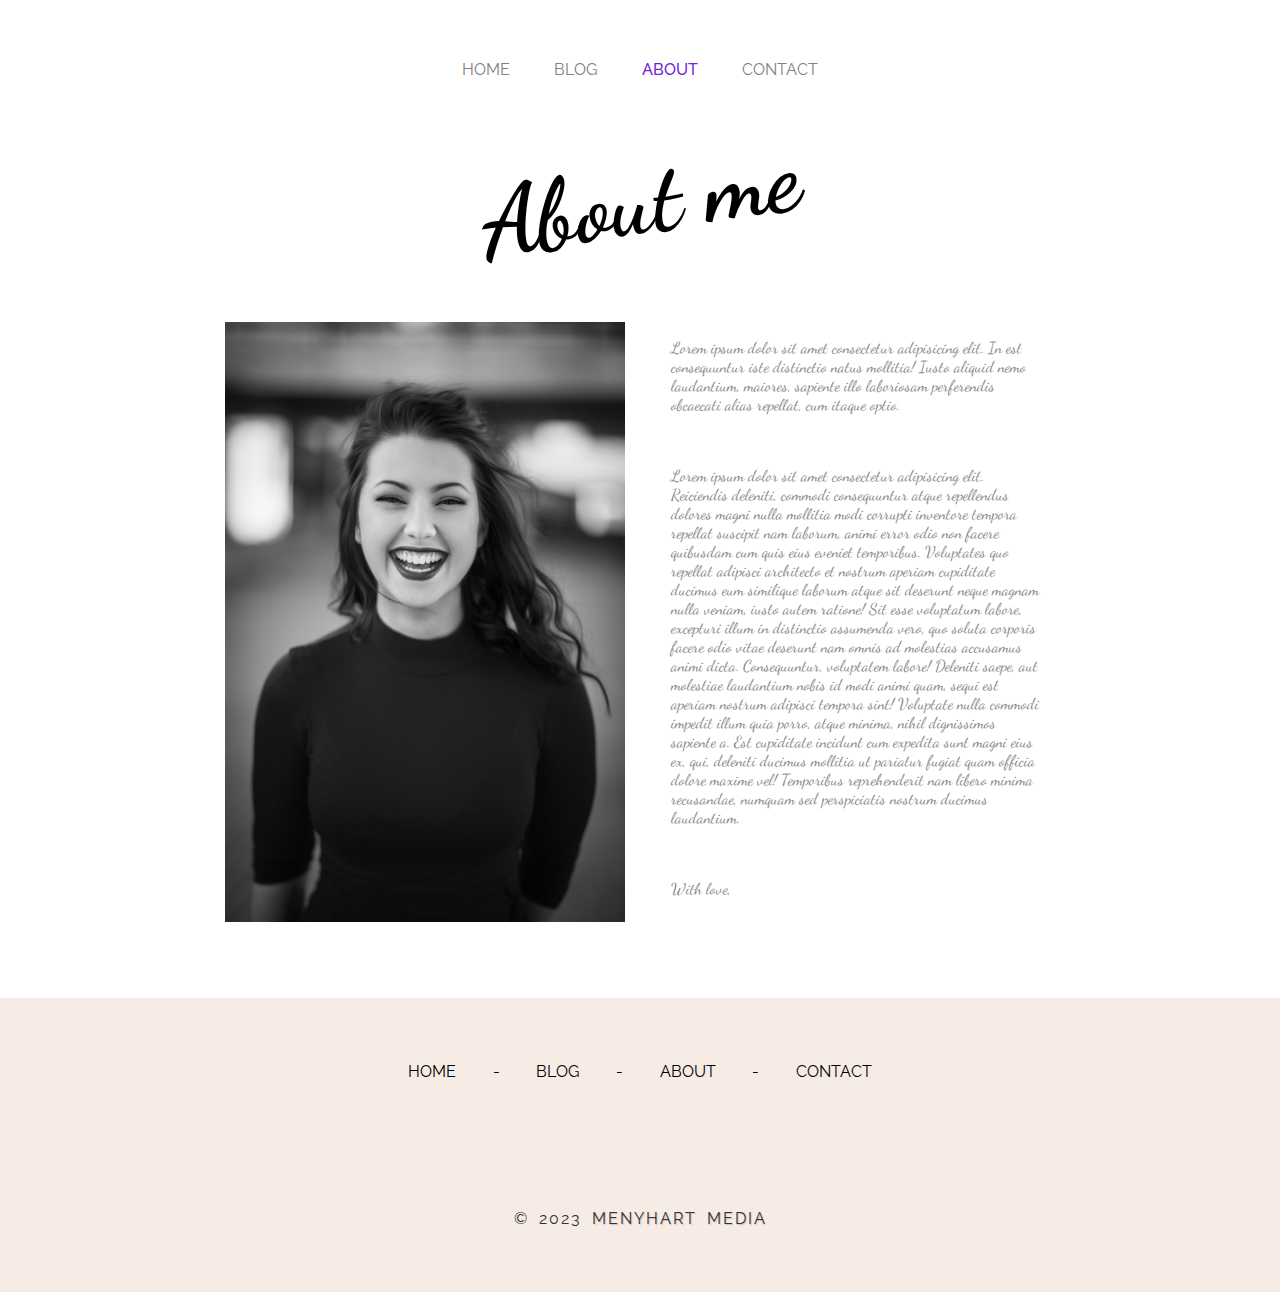
<file: Pages/about.html>
<!DOCTYPE html>
<html lang="en">
  <head>
    <meta charset="UTF-8" />
    <meta http-equiv="X-UA-Compatible" content="IE=edge" />
    <meta name="viewport" content="width=device-width, initial-scale=1.0" />
    <!-- todo: Font Awesome CDN -->

    <link
      rel="stylesheet"
      href="https://cdnjs.cloudflare.com/ajax/libs/font-awesome/6.1.1/css/all.min.css"
      integrity="sha512-KfkfwYDsLkIlwQp6LFnl8zNdLGxu9YAA1QvwINks4PhcElQSvqcyVLLD9aMhXd13uQjoXtEKNosOWaZqXgel0g=="
      crossorigin="anonymous"
      referrerpolicy="no-referrer"
    />
    <link rel="stylesheet" href="../style.css" />
    <link rel="stylesheet" href="./about.css" />
    <title>about</title>
  </head>
  <body>
    <div class="container">
      <nav id="mainNav">
        <ul>
          <!--TODO: 1039-Navigate between web pages -->
          <a href="../index.html"> <li class="nav-item ">Home</li> </a>

          <a href="./blog.html"> <li class="nav-item">Blog</li> </a>

          <a href="./about.html"> <li class="nav-item active">About</li> </a>
          <a href="./contact.html"> <li class="nav-item">Contact</li></a>
        </ul>
      </nav>
      <h1>About me</h1>
      <!-- TODO:  1047-Responsive About Page -->
      <section id="About">
        <img
          src="../img/profileImg.jpg"
          alt="my profile img"
          style="width: 400px"
        />
        <div class="img-description">
          <p>
            Lorem ipsum dolor sit amet consectetur adipisicing elit. In est
            consequuntur iste distinctio natus mollitia! Iusto aliquid nemo
            laudantium, maiores, sapiente illo laboriosam perferendis obcaecati
            alias repellat, cum itaque optio.
          </p>
          <p>
            Lorem ipsum dolor sit amet consectetur adipisicing elit. Reiciendis
            deleniti, commodi consequuntur atque repellendus dolores magni nulla
            mollitia modi corrupti inventore tempora repellat suscipit nam
            laborum, animi error odio non facere quibusdam cum quis eius eveniet
            temporibus. Voluptates quo repellat adipisci architecto et nostrum
            aperiam cupiditate ducimus eum similique laborum atque sit deserunt
            neque magnam nulla veniam, iusto autem ratione! Sit esse voluptatum
            labore, excepturi illum in distinctio assumenda vero, quo soluta
            corporis facere odio vitae deserunt nam omnis ad molestias accusamus
            animi dicta. Consequuntur, voluptatem labore! Deleniti saepe, aut
            molestiae laudantium nobis id modi animi quam, sequi est aperiam
            nostrum adipisci tempora sint! Voluptate nulla commodi impedit illum
            quia porro, atque minima, nihil dignissimos sapiente a. Est
            cupiditate incidunt cum expedita sunt magni eius ex, qui, deleniti
            ducimus mollitia ut pariatur fugiat quam officia dolore maxime vel!
            Temporibus reprehenderit nam libero minima recusandae, numquam sed
            perspiciatis nostrum ducimus laudantium.
          </p>
          <p>With love,</p>
        </div>
      </section>
    </div>
    <footer>
      <!-- Style the footer nav -->
      <nav id="footerNav">
        <ul>
          <a href="../index.html"> <li>Home</li> </a>
          <li>-</li>
          <a href="./blog.html"> <li>Blog</li> </a>
          <li>-</li>
          <a href="./about.html"> <li>About</li> </a>
          <li>-</li>
          <a href="./contact.html">
            <li>Contact</li>
          </a>
        </ul>
      </nav>

      <nav id="socialNav">
        <ul>
          <a href="https://instagram.com" target="_blank"
            ><i class="fa-brands fa-instagram"></i>
          </a>

          <a href="https://www.youtube.com/c/MenyhartMedia" target="_blank"
            ><i class="fa-brands fa-youtube"></i>
          </a>
          <a href="https://twitter.com" target="_blank"
            ><i class="fa-brands fa-twitter"></i>
          </a>
          <a href="https://facebook.com" target="_blank"
            ><i class="fa-brands fa-facebook"></i>
          </a>
          <a href="https://pinterest.com" target="_blank"
            ><i class="fa-brands fa-pinterest"></i>
          </a>
        </ul>
      </nav>
      <p>
        &copy; 2023
        <a href="https://norbertbm.com" target="_blank">Menyhart Media</a>
      </p>
    </footer>
  </body>
</html>
</file>
<file: style.css>
/*TODO: What is CSS */

/*TODO: 1030-CSS Fonts */

/* Global */
@import url("https://fonts.googleapis.com/css2?family=Raleway:wght@100;400;500;700;900&display=swap");

/* Title */
@import url("https://fonts.googleapis.com/css2?family=Dancing+Script&display=swap");

/*TODO: 1028-CSS Selects All and General Reset.md */

* {
  margin: 0;
  padding: 0;
  box-sizing: border-box;
  /* Show Example */
  text-decoration: none;
  list-style-type: none;
  /*TODO: 1030-CSS Fonts */
  font-family: "Raleway", sans-serif;
}

/* style="text-align: center; font-size: 80px; margin: 60px" */
h1 {
  text-align: center;
  font-size: 96px;
  margin: 64px;
  /*TODO: 1030-CSS Fonts */
  font-family: "Dancing Script", cursive;
}
nav {
  text-align: center;
  margin-top: 50px;
}
nav ul {
  /*TODO: 1028-CSS Selects All and General Reset.md */
  /* list-style: none; */
  display: flex;
  justify-content: space-around;
}
nav ul a {
  /*TODO: 1028-CSS Selects All and General Reset.md */
  /* text-decoration: none; */

  /* ! Not imp */
  text-decoration: none;
}
nav ul a li {
  color: black;
}
footer nav {
  max-width: 500px;
  margin: auto;
}
/* TODO: HTML Elements ID there CSS selection  */

#mainNav {
  max-width: 400px;
  margin: 60px auto;
}

#mainNav,
#footerNav {
  text-transform: uppercase;
}
#socialNav ul i {
  font-size: 32px;
  color: black;
}

/* TODO: HTML Elements Classes and there CSS selection */

.nav-item {
  color: gray;
}
.nav-item.active {
  color: black;
  /* Todo: CSS Colors */
  color: #000;
  color: rgb(253, 0, 0);
  color: #7224d8;
  font-weight: 500;
}
/* Todo: CSS Colors */
.img-description {
  background-color: #e0c0a9;
  /* transform color */
  background-color: rgb(224, 192, 169);
}
.img-description p {
  color: #333;
}
.img-description button {
  background-color: #000;
  text-transform: uppercase;
}
.img-description a {
  color: #fff;
}
/* TODO: CSS Backgrounds */

/* todo: Background-color + opacity VS Transparency using RGBA */

footer {
  /* background-color: rgb(224, 192, 169);
  opacity: 0.3; */

  /*! VS */
  background: rgba(224, 192, 169, 0.3);
}

.post-img-1 {
  background-image: url("./img/blogPos-1.jpg");
  height: 213px;
  background-size: 100px;
  background-repeat: no-repeat;
  background-size: 100%;
  background-position: right top;
  background-position: center;
  width: 320px;
  /* transition: 1s ease; */
}

/* TODO:1026-CSS Borders  */

.post {
  /* todo: Border Style */
  border-style: dashed;
  border-style: solid;
  /*todo: CSS Border Width */
  border-width: 1px;
  border-width: 1px 1px 0 1px;
  /* todo: CSS Border Color */
  border-color: red;
  border-color: #d9d9d9;
  /*todo: CSS Border Shorthand */
  border: 1px solid #d9d9d9;
  /*todo: CSS Border Radius */
  border-radius: 15px;
  border-radius: 15px 10px 1px 50%;
  border-radius: 0;
  border: none;
  /*TODO:  1027-CSS Margins and Paddings */
  margin-top: 16px;
  margin-bottom: 16px;
  /* etc. */
  margin: 16px 16px;
  margin: 16px;
  padding: 16px;
  padding: 0;
}

/* todo: CSS Padding */
.post h4 {
  padding: 24px;
}

footer {
  padding: 64px;
}
footer #footerNav,
footer #socialNav {
  margin-bottom: 64px;
}
.btn {
  align-items: center;
  margin: 64px auto;
  padding: 0.75rem 2rem;
  border: none;
  outline: none;
}

/*TODO: 1029-Text Formatting*/

footer p {
  color: #333;
  text-align: center;
  /* optional */
  /* text-decoration: underline; */
  text-transform: uppercase;
  word-spacing: 4px;
  letter-spacing: 2px;
}
footer p a {
  color: #333;
  text-shadow: 3px 1px 1px rgba(0, 0, 0, 0.8);
  text-shadow: 1px 1px 1px rgba(0, 0, 0, 0.2);
}

/* Add class of subtitle to all h2 */

.subtitle {
  text-align: center;
  font-size: 36px;
  margin: 72px 0;
  text-transform: uppercase;
  font-family: "Dancing Script", cursive;
}
.img-description p {
  /*TODO: 1030-CSS Fonts */
  font-family: "Dancing Script", cursive;
  font-size: 32px;
  text-align: center;
  padding: 32px;
}
/* TODO: 1031-CSS Height, Width and Max-width */

.container {
  max-width: 1400px;
  margin: auto;
  padding: 0 16px;
}
.post {
  /* max-width: 250px; */
  width: 322px;
  height: 300px;
}

.img-description {
  height: 600px;
  width: 400px;
}
/* TODO: 1032-CSS Pseudo-class */

nav ul a li:hover {
  color: #000;
  font-weight: 500;
}

/* nav ul a li:link {
  color: #ff0000;
} */

nav ul a li:active {
  color: #4f4fcf;
}

.post h4:hover {
  color: #4f4fcf;
  cursor: pointer;
}
.post h4:active {
  color: #85ca85;
}

/*todo: Ex: */

/* #footerNav a:first-child {
  background: red;
}
#footerNav a:last-child {
  background: blue;
} */

/*todo: Ex: */
/* 
#socialNav a:first-child i {
  color: #c32aa3;
} */

#socialNav a:first-child i:hover {
  color: #c32aa3;
}
#socialNav a:last-child i:hover {
  color: #bd081c;
}
#socialNav a:nth-child(2) i:hover {
  color: #ff0000;
}
#socialNav a:nth-child(3) i:hover {
  color: #1da1f2;
}
#socialNav a:nth-child(4) i:hover {
  color: #1877f2;
}

.btn:hover {
  background-color: lightgray;
  color: #333;
  cursor: pointer;
  box-shadow: 0 5px 10px 3px rgba(0, 0, 0, 0.3);
}
.btn:active {
  box-shadow: none;
}
/*TODO: 1033-CSS Pseudo-element */

/* .post h4::before {
  content: "Before ";
}
.post h4::after {
  content: " After  ";
} */

.post :hover::after {
  content: "...read more  ";
}

/*TODO: 1034-CSS Layout - The position Property  */

/* #mainNav {
  position: fixed;
  position: sticky;
  position: static;
  top: 0;
  width: 100%;
  height: 100px;
  margin: 30px auto;
  text-align: center;

  z-index: 1;
} */

section {
  position: relative;
}
section h2::before {
  content: "";
  position: absolute;
  height: 2px;
  width: 240px;
  background-color: #000;
  top: calc(32px + 16px);
  margin: auto;
}
footer {
  position: relative;
  bottom: 0;
  left: 0;
}
/*TODO:  1035-CSS Flexbox */

#About {
  display: flex;
  justify-content: space-between;
  justify-content: space-around;
  justify-content: center;
  gap: 30px;
  flex-wrap: wrap;
  margin: 64px auto;
}
.img-description {
  display: flex;
  flex-direction: column;
}

.posts {
  display: flex;
  justify-content: space-around;
  flex-wrap: wrap;
  flex-direction: row-reverse;
  margin: 64px auto;
}
.post {
  box-shadow: 0 0 45px 4px rgba(109, 109, 109, 0.3);
}

/* TODO: 1036-CSS Grid Layout Module */
#Podcast h2.subtitle {
  margin-bottom: 7rem;
}
.podcast-container {
  display: grid;
  /* grid-template-columns: 400px 200px 200px;
  grid-template-columns: 40% 30% 30%; */
  grid-template-columns: 2fr 1fr;
  grid-template-columns: 500px 300px;

  grid-template-rows: auto 350px;
  justify-content: center;
  /* align-items: center; */
  gap: 32px 16px;
  margin-bottom: 64px;
}
.podcast-description {
  display: grid;
  grid-template-columns: 1fr;
  justify-items: center;
}
.podcast-episodes {
  display: grid;
  grid-template-columns: 1fr;
  justify-content: space-between;
}
.podcast-episodes h3 {
  margin: 32px 0;
}

/* TODO: 1040-CSS Forms input label & more */

form {
  /* Create input fields */
  display: flex;
  flex-direction: column;
  width: 300px;

  /* max-width: 400px; */
}
form h3 {
  text-align: center;
  margin-bottom: 24px;
}
form .input-group {
  display: flex;
  flex-direction: column;
  margin-bottom: 1rem;
}
form .input-group label {
  font-size: 0.8rem;
  margin-bottom: 0.4rem;
  color: gray;
}

form .input-group input {
  border: none;
  border-bottom: 1px solid #333;
  padding-bottom: 0.4rem;
  outline: none;
}
form .input-group input:focus {
  border-bottom: 1px solid #85ca85;
}
form .input-group input::placeholder {
  color: #000;
  font-weight: 500;
}
textarea {
  padding: 0.5rem;
  margin-bottom: 1rem;
}
label[for="checkbox"] {
  font-size: 0.8rem;
}
label[for="checkbox"]:hover {
  cursor: pointer;
  text-decoration: underline;
  color: #1877f2;
}
input[type="submit"] {
  background: rgba(224, 192, 169, 0.3);
  width: 100%;
  margin-top: 32px;
}
/* TODO: 1041 - Contact Infos : Email, Phone, Fax, Address and Webpage */

.contact-info h3 {
  text-align: center;
  margin-bottom: 24px;
}
.contact-info li {
  margin-bottom: 8px;
}
.contact-info a {
  color: #000;
}
.contact-info i {
  color: rgba(224, 192, 169);
  margin-right: 16px;
}
#contacts {
  display: flex;
  flex-wrap: wrap-reverse;
  gap: 32px;

  justify-content: center;

  padding-top: 2rem;
}

/* TODO: # 1042-CSS Transitions.md */
/* Copy from nav */
nav ul a li:hover {
  color: #000;
  font-weight: 500;
  /* transition in */
  transition: 0.3s ease;
}
nav ul a li {
  /* transition out */
  transition: 0.3s ease;
}

.img-description a {
  color: #fff;
}

.img-description button:hover,
.img-description button {
  /* with delay */
  transition: all 0.5s ease 0.3s;
}
/* .img-description button:hover a {
  color: #000;
} */
/* TODO: 1043-CSS Image Reflection */
#About img {
  -webkit-box-reflect: right 32px
    linear-gradient(to bottom, rgba(0, 0, 0, 0), rgba(0, 0, 0, 0.4));
}

/* TODO: 1044-CSS 2D Transforms.md */

h1 {
  transform: translateX(100px);
  transform: translateY(-100px);
  transform: translate(100px);
  transform: rotate(9deg);
  transform: rotate(-9deg);
}

.post img:hover {
  transform: scale(0.5);

  transition: 0.3s ease;
}

/*! Bast Practice */
.post-img-1:hover {
  background-size: 110%;
  transition: 0.3s ease;
}
.post-img-1 {
  transition: 0.3s ease;
}
.post-img-2 {
  background-image: url("./img/blogPos-2.jpg");
  height: 213px;
  background-size: 100px;
  background-repeat: no-repeat;
  background-size: 100%;
  background-position: right top;
  background-position: center;
  width: 320px;
}
.post-img-3 {
  background-image: url("./img/blogPos-3.jpg");
  height: 213px;
  background-size: 100px;
  background-repeat: no-repeat;
  background-size: 100%;
  background-position: right top;
  background-position: center;
  width: 320px;
}
.post-img-2:hover,
.post-img-3:hover {
  cursor: pointer;
  background-size: 110%;
  transition: 0.3s ease;
}
.post-img-2,
.post-img-3 {
  transition: 0.3s ease;
}

/* TODO: 1045 CSS Animations */

h1 {
  animation: title-animation 0.8s ease-in;
}
@keyframes title-animation {
  0% {
    /* transform: translate(-100%); */
    opacity: 0;
  }
  100% {
    /* transform: translate(0); */
    opacity: 0.5;
  }
}

/*TODO: 1046 CSS Media Queries */

@media screen and (max-width: 860px) {
  /* body {
    background-color: lightblue;
  } */

  #About img {
    display: none;
  }
  .img-description {
    background: url(/advanced-html-css-build&deploy-website/01-HTML-CSS-Basics-Build-a-Blog-Website/MyBlog/img/profileImg.jpg)
      no-repeat center;
    background-size: 100%;
  }

  .img-description::before {
    content: "";
    position: absolute;
    background: rgba(224, 192, 169, 0.63);
    width: 400px;
    height: 100%;
    /* filter: blur(5px); */
    z-index: 1;
  }
  .img-description p,
  .img-description button {
    /* color: #fff; */
    z-index: 2;
  }
  .podcast-container {
    grid-template-columns: 400px;
    text-align: center;
  }
}
@media screen and (min-width: 1200px) {
  .podcast-container {
    grid-template-columns: repeat(3, 1fr);
    text-align: center;
  }
}
</file>
<file: Pages/about.css>
/* About CSS */

#About img {
  filter: grayscale(100%);
  -webkit-box-reflect: unset;
  height: fit-content;
  transition: 0.3s ease;
}
#About img:hover {
  filter: grayscale(0);
  transition: 0.3s ease;
}
.img-description {
  background: transparent;
  height: auto;
  transition: 0.3s ease;
}

.img-description p {
  text-align: left;
  font-size: 1rem;
  padding: 16px 16px 36px 16px;

  color: #888;
}
.img-description:hover {
  background: rgba(224, 192, 169, 0.63);
  transition: 0.3s ease;
}
.img-description p::selection {
  color: #000;
}

@media screen and (max-width: 860px) {
  #About img {
    display: block;
  }
  #About {
    display: flex;
    flex-direction: column;
    align-items: center;
  }

  .img-description::before {
    height: unset;
  }
}
</file>
